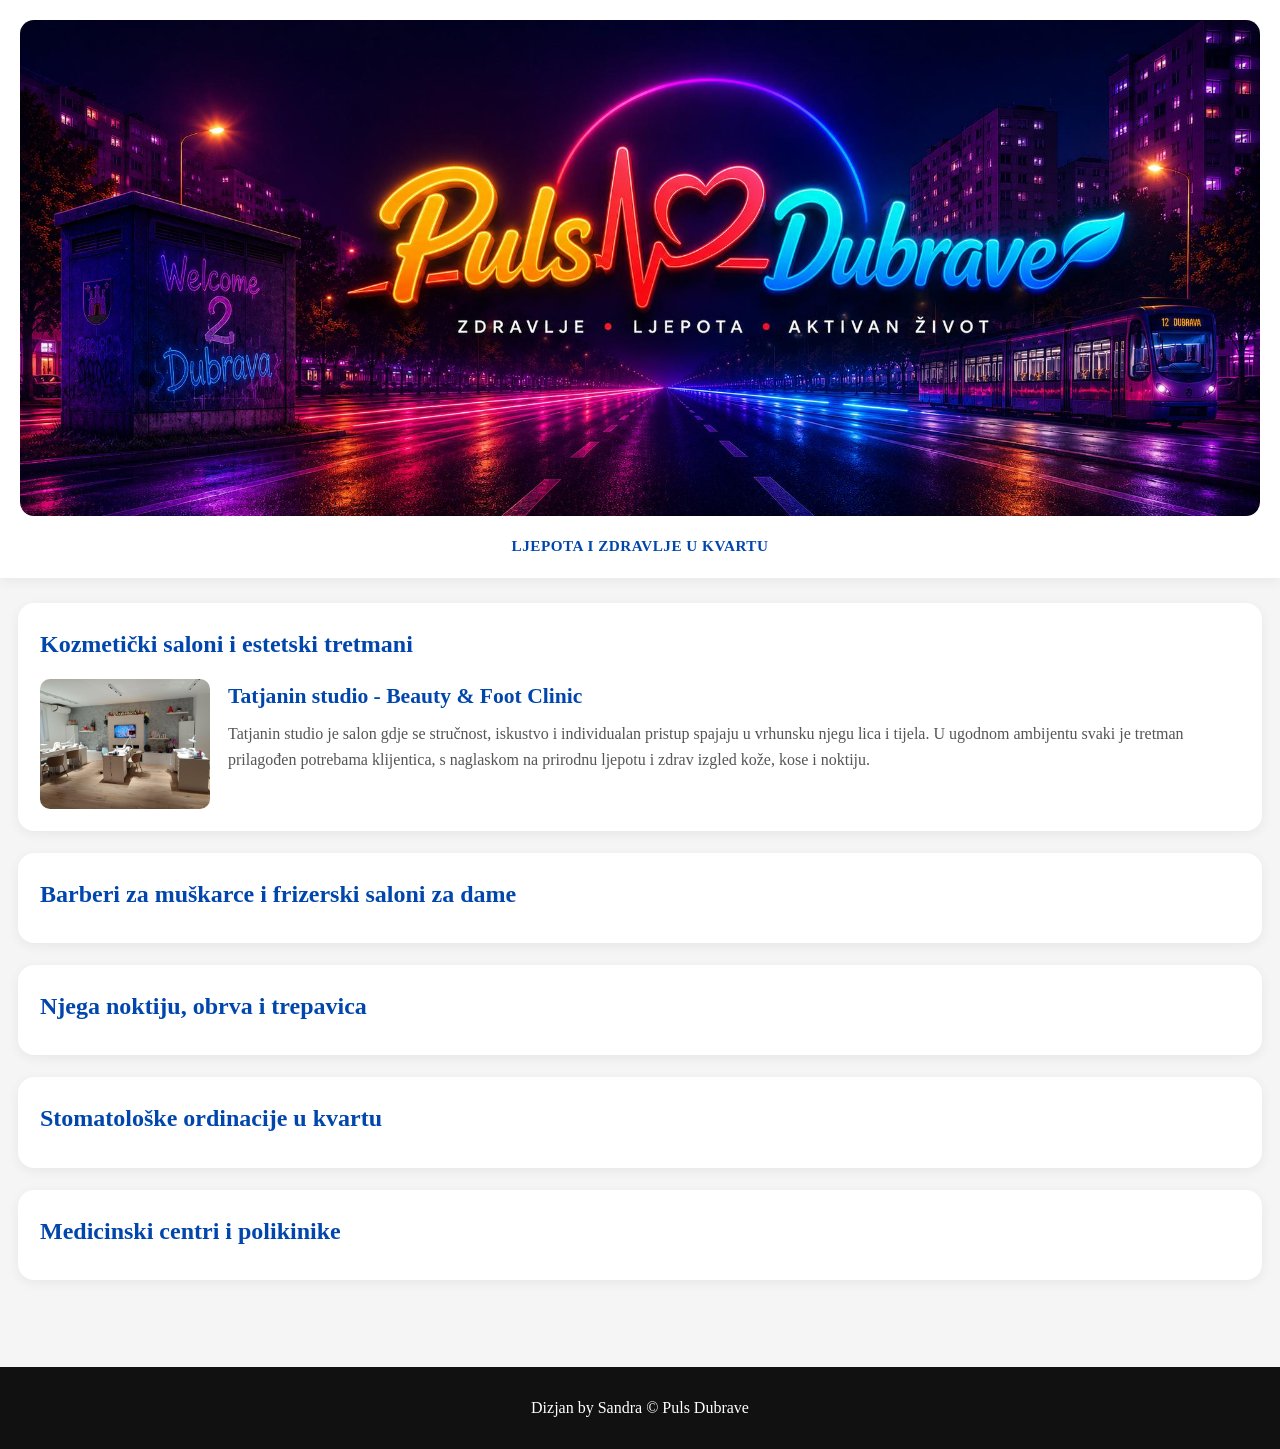
<file: ljepota-i-zdravlje.html>
<!DOCTYPE html>
<html lang="hr">

<head>
  <meta charset="UTF-8">
  <meta name="viewport" content="width=device-width, initial-scale=1.0">
  <title>Ljepota i zdravlje - Puls Dubrave</title>

  <link rel="stylesheet" href="style.css">
</head>

<body>

<header class="top-header">

  <div class="logo-bar">
    <img src="banner1a.png" alt="Puls Dubrave" class="logo">
  </div>

  <p class="slogan">
    Ljepota i zdravlje u kvartu
  </p>

</header>

<main class="category-page">


<!-- ================= LJEPOTA ================= -->
<section class="block">

  <h2>Kozmetički saloni i estetski tretmani</h2>
 
 <article class="article">

    <a href="tatjanin-studio.html" class="article-link">

        <img src="Tatjanin.jpeg"
             alt="Tatjanin studio"
             class="article-image">

        <div class="article-content">

            <h3>Tatjanin studio - Beauty & Foot Clinic</h3>

            <p>
                Tatjanin studio je salon gdje se stručnost, iskustvo i individualan pristup
                spajaju u vrhunsku njegu lica i tijela. U ugodnom ambijentu svaki je tretman
                prilagođen potrebama klijentica, s naglaskom na prirodnu ljepotu i zdrav izgled
                kože, kose i noktiju.
            </p>

        </div>

    </a>

</article>
  
</section>

<section class="block">

  <h2>Barberi za muškarce i frizerski saloni za dame</h2>
  
</section>

<section class="block">

  <h2>Njega noktiju, obrva i trepavica</h2>

</section>

<section class="block">

  <h2>Stomatološke ordinacije u kvartu</h2>

</section>

<section class="block">

  <h2>Medicinski centri i polikinike</h2>

</section>

</main>

<footer>
 Dizjan by Sandra © Puls Dubrave
</footer>

</body>
</html>
</file>
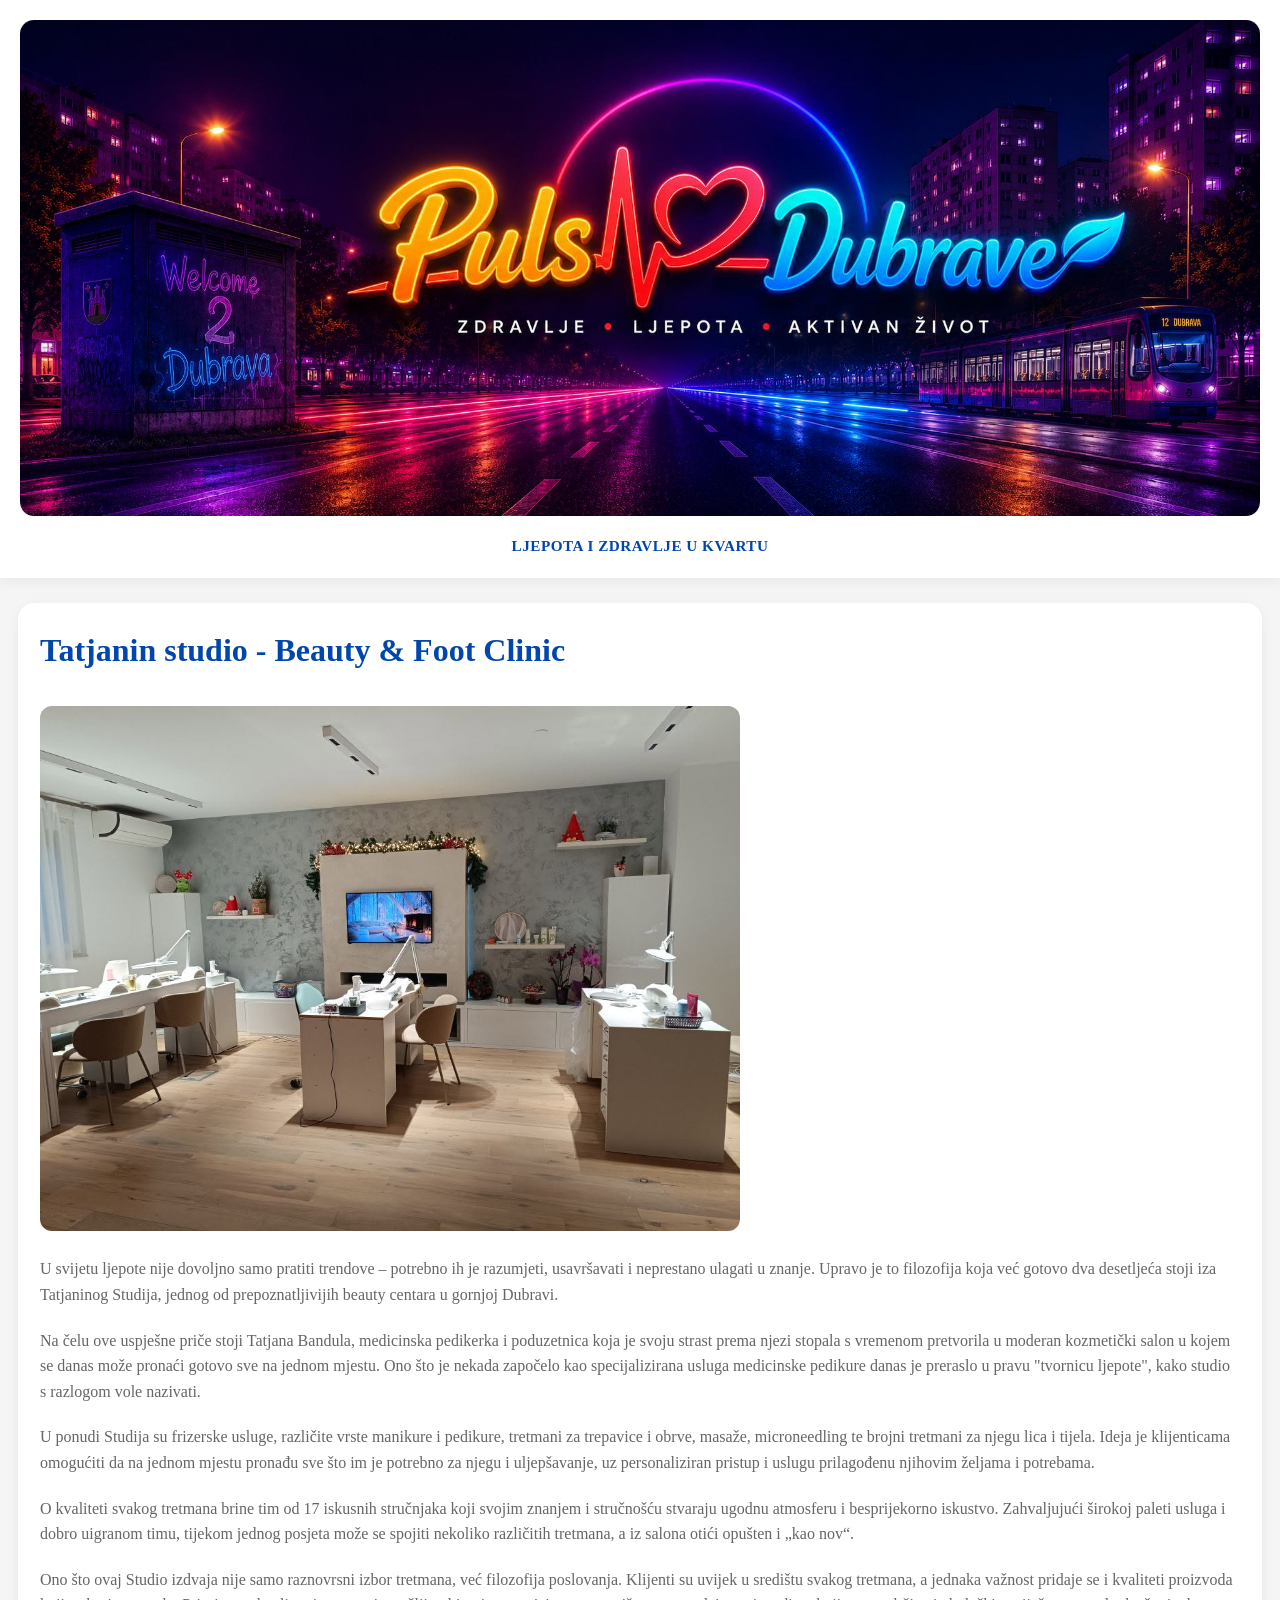
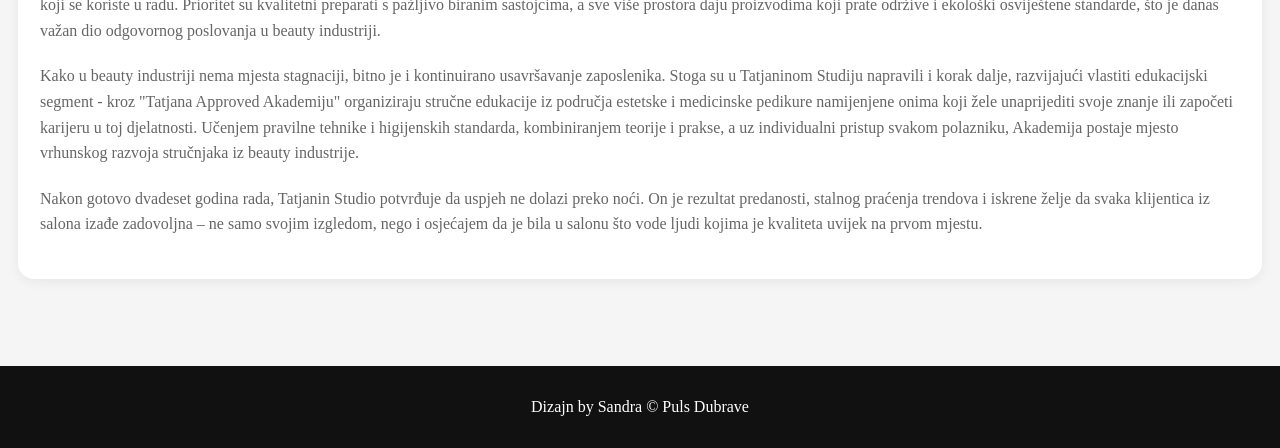
<file: Tatjanin-studio.html>
<!DOCTYPE html>
<html lang="hr">

<head>
    <meta charset="UTF-8">
    <meta name="viewport" content="width=device-width, initial-scale=1.0">
    <title>Tatjanin studio | Puls Dubrave</title>

    <link rel="stylesheet" href="style.css">
</head>


<body>

<header class="top-header">

    <div class="logo-bar">
        <img src="banner1a.png" alt="Puls Dubrave" class="logo">
    </div>

    <p class="slogan">
        Ljepota i zdravlje u kvartu
    </p>

</header>

<main class="category-page">

    <section class="block">

        <h1>Tatjanin studio - Beauty & Foot Clinic</h1>

        <img src="Tatjanin.jpeg"
             alt="Tatjanin studio"
             style="width:100%; max-width:700px; border-radius:12px; margin:25px 0;">

        
<p> U svijetu ljepote nije dovoljno samo pratiti trendove – potrebno ih je razumjeti, usavršavati i neprestano ulagati u znanje. Upravo je to filozofija koja već gotovo dva desetljeća stoji iza Tatjaninog Studija, jednog od prepoznatljivijih beauty centara u gornjoj Dubravi. </p>
<p> Na čelu ove uspješne priče stoji Tatjana Bandula, medicinska pedikerka i poduzetnica koja je svoju strast prema njezi stopala s vremenom pretvorila u moderan kozmetički salon u kojem se danas može pronaći gotovo sve na jednom mjestu. Ono što je nekada započelo kao specijalizirana usluga medicinske pedikure danas je preraslo u pravu "tvornicu ljepote", kako studio s razlogom vole nazivati. </p>
<p> U ponudi Studija su frizerske usluge, različite vrste manikure i pedikure, tretmani za trepavice i obrve, masaže, microneedling te brojni tretmani za njegu lica i tijela. Ideja je klijenticama omogućiti da na jednom mjestu pronađu sve što im je potrebno za njegu i uljepšavanje, uz personaliziran pristup i uslugu prilagođenu njihovim željama i potrebama. </p>
<p> O kvaliteti svakog tretmana brine tim od 17 iskusnih stručnjaka koji svojim znanjem i stručnošću stvaraju ugodnu atmosferu i besprijekorno iskustvo. Zahvaljujući širokoj paleti usluga i dobro uigranom timu, tijekom jednog posjeta može se spojiti nekoliko različitih tretmana, a iz salona otići opušten i „kao nov“. </p>
<p> Ono što ovaj Studio izdvaja nije samo raznovrsni izbor tretmana, već filozofija poslovanja. Klijenti su uvijek u središtu svakog tretmana, a jednaka važnost pridaje se i kvaliteti proizvoda koji se koriste u radu. Prioritet su kvalitetni preparati s pažljivo biranim sastojcima, a sve više prostora daju proizvodima koji prate održive i ekološki osviještene standarde, što je danas važan dio odgovornog poslovanja u beauty industriji. </p>
<p> Kako u beauty industriji nema mjesta stagnaciji, bitno je i kontinuirano usavršavanje zaposlenika. Stoga su u Tatjaninom Studiju napravili i korak dalje, razvijajući vlastiti edukacijski segment - kroz "Tatjana Approved Akademiju" organiziraju stručne edukacije iz područja estetske i medicinske pedikure namijenjene onima koji žele unaprijediti svoje znanje ili započeti karijeru u toj djelatnosti. Učenjem pravilne tehnike i higijenskih standarda, kombiniranjem teorije i prakse, a uz individualni pristup svakom polazniku, Akademija postaje mjesto vrhunskog razvoja stručnjaka iz beauty industrije. </p>
<p> Nakon gotovo dvadeset godina rada, Tatjanin Studio potvrđuje da uspjeh ne dolazi preko noći. On je rezultat predanosti, stalnog praćenja trendova i iskrene želje da svaka klijentica iz salona izađe zadovoljna – ne samo svojim izgledom, nego i osjećajem da je bila u salonu što vode ljudi kojima je kvaliteta uvijek na prvom mjestu. </p>



    </section>

</main>

<footer>
    Dizajn by Sandra © Puls Dubrave
</footer>

</body>
</html>
</file>
<file: style.css>
/* ==========================================
   PULS DUBRAVE
   style.css
========================================== */

/* RESET */

*{
    margin:0;
    padding:0;
    box-sizing:border-box;
}

html{
    scroll-behavior:smooth;
}

body{
    font-family:Georgia, serif;
    background:#f5f5f5;
    color:#333;
    line-height:1.6;
}

img{
    display:block;
    max-width:100%;
}

a{
    color:inherit;
    text-decoration:none;
}

/* ==========================================
   HEADER
========================================== */

.top-header{
    background:#fff;
    padding:20px;
    box-shadow:0 3px 12px rgba(0,0,0,.06);
}

.logo-bar{
    width:100%;
}

.logo{
    width:100%;
    height:auto;
    display:block;
    border-radius:14px;
}

/* naslovnica */

body.index .logo{
    width:100%;
    height:auto;
    display:block;
}

/* podstranice */


body:not(.index) .logo{
    width:100%;
    height:auto;
    display:block;
}

.slogan{
    margin-top:18px;
    text-align:center;
    color:#0046ad;
    font-weight:700;
    text-transform:uppercase;
    letter-spacing:.5px;
    font-size:.95rem;
}

/* ==========================================
   GLAVNI SADRŽAJ
========================================== */

main{
    width:min(1500px,100%);
    margin:auto;
    padding:25px 18px;
}

/* ==========================================
   NASLOVNICA GRID
========================================== */

.grid{
    display:grid;
    grid-template-columns:repeat(3,1fr);
    gap:28px;
}

.card{
    background:#fff;
    border-radius:18px;
    overflow:hidden;
    box-shadow:0 5px 18px rgba(0,0,0,.08);
    transition:.25s;
}

.card:hover{
    transform:translateY(-6px);
    box-shadow:0 10px 25px rgba(0,0,0,.12);
}

.card img{
    width:100%;
    height:230px;
    object-fit:cover;
}

.card-content{
    padding:20px;
}

.card h3{
    color:#0046ad;
    margin-bottom:12px;
    font-size:1.35rem;
}

.card p{
    margin-bottom:7px;
    color:#555;
}

/* ==========================================
   PODSTRANICE
========================================== */

.category-page{
    width:100%;
    max-width:none;
}

.category-page h1{
    margin-bottom:30px;
    color:#0046ad;
    font-size:2rem;
}

.block{
    background:#fff;
    border-radius:16px;
    padding:22px;
    margin-bottom:22px;
    box-shadow:0 3px 12px rgba(0,0,0,.06);
}

.block h2{
    color:#0046ad;
    margin-bottom:8px;
}

.block>p{
    color:#666;
    margin-bottom:20px;
}

/* ==========================================
   ČLANCI
========================================== */

.article{
    margin-top:15px;
}

.article-link{
    display:flex;
    align-items:flex-start;
    gap:18px;
}

.article-image{
    width:170px;
    height:130px;
    border-radius:10px;
    object-fit:cover;
    flex-shrink:0;
}

.article-content{
    flex:1;
}

.article-content h3{
    color:#0046ad;
    margin-bottom:8px;
    font-size:1.35rem;
}

.article-content p{
    color:#555;
}

/* ==========================================
   NEWS ITEM
========================================== */

.news-item{
    display:flex;
    gap:18px;
    padding:18px;
    background:#fff;
    border-radius:14px;
    margin-bottom:18px;
    box-shadow:0 3px 10px rgba(0,0,0,.05);
}

.news-item img{
    width:140px;
    height:100px;
    object-fit:cover;
    border-radius:10px;
}

.news-item h3{
    color:#0046ad;
}

.tag{
    display:inline-block;
    background:#0046ad;
    color:#fff;
    padding:4px 10px;
    border-radius:20px;
    font-size:.75rem;
    margin-bottom:8px;
}

/* ==========================================
   QUICK NAV
========================================== */

.quick-nav{
    display:flex;
    flex-wrap:wrap;
    gap:10px;
    margin:20px 0 30px;
}

.quick-nav a{
    background:#0046ad;
    color:#fff;
    padding:8px 14px;
    border-radius:30px;
    transition:.2s;
}

.quick-nav a:hover{
    background:#003580;
}

/* ==========================================
   FOOTER
========================================== */

footer{
    background:#111;
    color:#fff;
    text-align:center;
    padding:28px 20px;
    margin-top:40px;
}

/* ==========================================
   TABLET
========================================== */

@media (max-width:1000px){

.grid{
    grid-template-columns:repeat(2,1fr);
}

body.index .logo{
    height:250px;
}

body:not(.index) .logo{
    width:100%;
    height:230px;
    object-fit:cover;
    object-position:center top;

}

/* ==========================================
   MOBITEL
========================================== */

@media (max-width:700px){

.top-header{
    padding:10px;
}

main{
    padding:12px;
}

/* banner */

body.index .logo{
    height:180px;
}

body:not(.index) .logo{
    width:100%;
    height:170px;
    object-fit:cover;
    object-position:center top;
}
   
.slogan{
    font-size:.8rem;
    margin-top:12px;
}

/* naslovnica */

.grid{
    grid-template-columns:1fr;
    gap:18px;
}

.card img{
    height:220px;
}

.card-content{
    padding:18px;
}

/* članci */

.block{
    padding:16px;
}

.article-link{
    gap:12px;
}

.article-image{
    width:100px;
    height:100px;
}

.article-content h3{
    font-size:1.1rem;
}

/* news */

.news-item{
    flex-direction:column;
}

.news-item img{
    width:100%;
    height:190px;
}
   }
}
</file>
